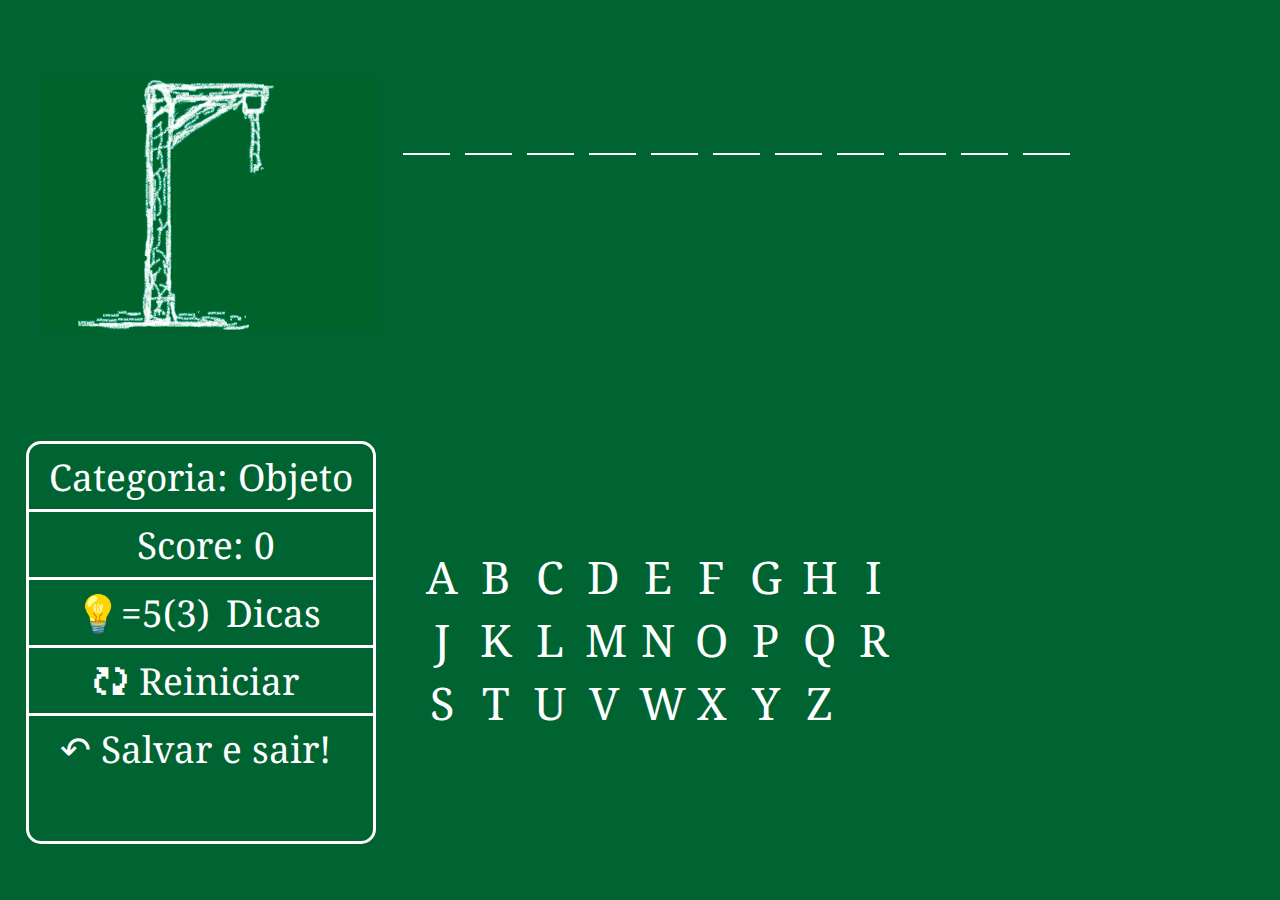
<file: jogo.html>
<!DOCTYPE html>
<html lang="en">

<head>
    <meta charset="UTF-8">
    <meta name="viewport" content="width=device-width, initial-scale=1.0">
    <link rel="shortcut icon" href="./img/fav-icon.png" type="image/x-icon">
    <title>Jogo Da Forca</title>

    <link rel="stylesheet" href="./css/jogo.css">

</head>

<body>
    <div class="container">
        <div class="display">

            <!-- Imagen da forca -->
            <div>
                <div id="image" class="displayImg"></div>
            </div>

            <!-- Tela/Visor do jogo -->
             <table id="visor"></table>

            <div id="visorDialogo" style="display: none;">
                <p id="frase" class="font"></p>
            </div>

        </div>

        <div class="display">

            <!-- Menu do jogo -->
            <div class="menu">
                <div id="menu-1">
                    <div class="apcao">
                        <p>Categoria:&nbsp;<p>
                        <p id="categoria"></p>
                    </div>
                
                    <div class="apcao">
                        <p>&nbsp;Score:&nbsp;
                        <p id="score"></p>
                        </p>
                    </div>
                
                    <div class="apcao">
                        <p>&#128161;=</p>
                        <p id="dica"></p>
                        (<p id="chances"></p>)
                        <button id="Pedirdica" class="buttonM" onclick="dicas('pedir')">&nbsp;Dicas</button>
                    </div>
                
                    <div class="apcao">
                        <button class="buttonM" onclick="reiniciar()">&#128472;&nbsp;Reiniciar&nbsp;</button>
                    </div>
                
                    <div class="apcao" style="border: transparent;">
                        <button class="buttonM" onclick="scoreload(),sair('M')">&#8630;&nbsp;Salvar e sair!&nbsp;</button>
                    </div>
                </div>

                <div id="menu-2" style="display: none;">
                    <div class="apcao">
                        <p>Opções<p>
                    </div>

                    <div class="apcao">
                        <button id="dica-1" class="buttonM" onclick="dicas('letra')">Letra</button>
                    </div>

                    <div class="apcao">
                        <button id="dica-2" class="buttonM" onclick="dicas('dica')">Caracteristicas</button>
                    </div>

                    <div class="apcao">
                        <button id="dica-3" class="buttonM" onclick="dicas('')">...</button>
                    </div>

                    <div class="apcao" style="border: transparent;">
                        <button class="buttonM" onclick="dicas('voltar')">&#8630;&nbsp;Voltar&nbsp;</button>
                    </div>
                </div>
            </div>

            <!-- Teclado/Alfabeto -->
            <div class="teclado">
                <div id="teclado">
                    <div id="teclas">
                        <button id="tecla-A" class="tecla" onclick="verificar('A')">A</button>
                        <button id="tecla-B" class="tecla" onclick="verificar('B')">B</button>
                        <button id="tecla-C" class="tecla" onclick="verificar('C')">C</button>
                        <button id="tecla-D" class="tecla" onclick="verificar('D')">D</button>
                        <button id="tecla-E" class="tecla" onclick="verificar('E')">E</button>
                        <button id="tecla-F" class="tecla" onclick="verificar('F')">F</button>
                        <button id="tecla-G" class="tecla" onclick="verificar('G')">G</button>
                        <button id="tecla-H" class="tecla" onclick="verificar('H')">H</button>
                        <button id="tecla-I" class="tecla" onclick="verificar('I')">I</button>
                    </div>

                    <div id="teclas">
                        <button id="tecla-J" class="tecla" onclick="verificar('J')">J</button>
                        <button id="tecla-K" class="tecla" onclick="verificar('K')">K</button>
                        <button id="tecla-L" class="tecla" onclick="verificar('L')">L</button>
                        <button id="tecla-M" class="tecla" onclick="verificar('M')">M</button>
                        <button id="tecla-N" class="tecla" onclick="verificar('N')">N</button>
                        <button id="tecla-O" class="tecla" onclick="verificar('O')">O</button>
                        <button id="tecla-P" class="tecla" onclick="verificar('P')">P</button>
                        <button id="tecla-Q" class="tecla" onclick="verificar('Q')">Q</button>
                        <button id="tecla-R" class="tecla" onclick="verificar('R')">R</button>
                    </div>

                    <div id="teclas">
                        <button id="tecla-S" class="tecla" onclick="verificar('S')">S</button>
                        <button id="tecla-T" class="tecla" onclick="verificar('T')">T</button>
                        <button id="tecla-U" class="tecla" onclick="verificar('U')">U</button>
                        <button id="tecla-V" class="tecla" onclick="verificar('V')">V</button>
                        <button id="tecla-W" class="tecla" onclick="verificar('W')">W</button>
                        <button id="tecla-X" class="tecla" onclick="verificar('X')">X</button>
                        <button id="tecla-Y" class="tecla" onclick="verificar('Y')">Y</button>
                        <button id="tecla-Z" class="tecla" onclick="verificar('Z')">Z</button>
                        <button class="tecla">&nbsp;</button>
                    </div>
                </div>
            </div>

            <div class="exibirDica">
                <div>
                    <p id="dica1"></p>
                </div>

                <div>
                    <p id="dica2"></p>
                </div>

                <div>
                    <p id="dica3"></p>
                </div>
            </div>
        </div>
    </div> 

    <!-- modal -->

    <div>
        <dialog id="dialogo" onclick="scoreload(),sair()">
            <h1 id="userNick"></h1>
        </dialog>
    </div>

    <!-- audios -->

    <audio autoplay loop>
        <source src="./mp3/musica-de-fundo.mp3" type="audio/mp3"/>
    </audio>
    
    <!-- script's -->

    <script src="./javascript/jogo.js"></script>

</body>

</html>
</file>
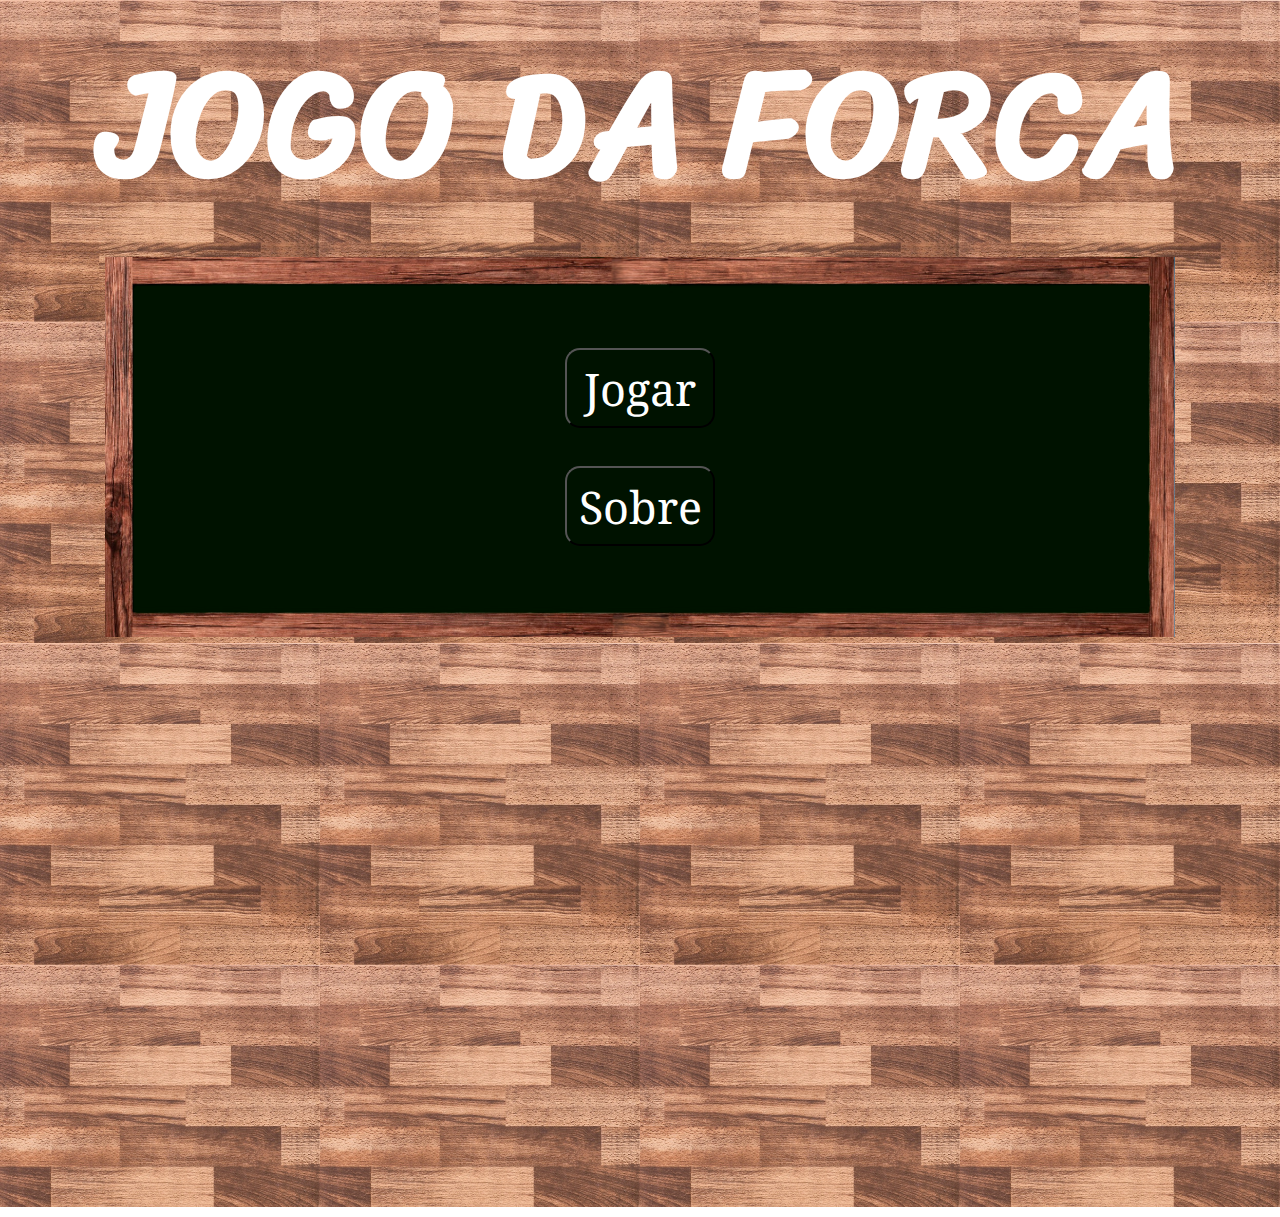
<file: menu.html>
<!DOCTYPE html>
<html lang="en">
<head>
    <meta charset="UTF-8">
    <meta name="viewport" content="width=device-width, initial-scale=1.0">
    <title>Jogo Da forca</title>

    <link rel="stylesheet" href="./css/menu.css">
    
</head>
<body>
    <div class="titulo">
        <h1>JOGO DA FORCA</h1>
    </div>
    <div class="container">
        <div class="quadro">
            <div class="buttons">
                <div>
                    <div>
                        <a href=""><button class="button">Jogar</button></a>
                    </div>
                    <br>
                    <div>
                        <a href="./sobre.html"><button class="button">Sobre</button></a>
                    </div>
                </div>
            </div>
        </div>
    </div>
</body>
</html>
</file>
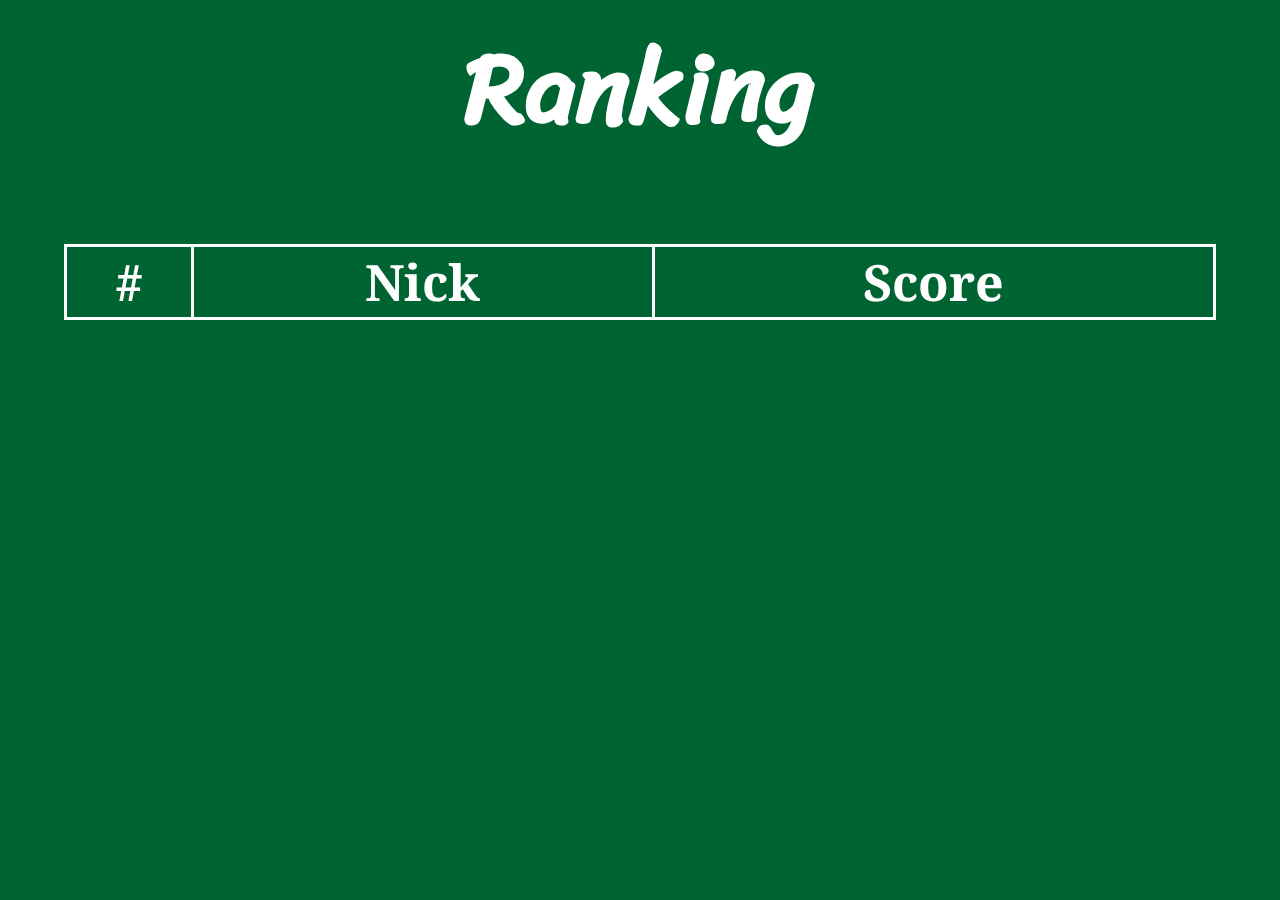
<file: ranking.html>
<!DOCTYPE html>
<html lang="en">

<head>
    <meta charset="UTF-8">
    <meta name="viewport" content="width=device-width, initial-scale=1.0">
    <link rel="shortcut icon" href="./img/fav-icon.png" type="image/x-icon">
    <title>Ranking - Jogo Da Forca</title>

    <link rel="stylesheet" href="./css/ranking.css">

</head>
<body onclick="sair()">
    <div>
        <h1 class="title">Ranking</h1>
    </div>

    <table>
        <thead>
            <th>#</th>
            <th>Nick</th>
            <th>Score</th>
        </thead>
    </table>

    <h3 id="menssage"></h3>

    <script src="./javascript/ranking.js"></script>
    
</body>
</html>
</file>
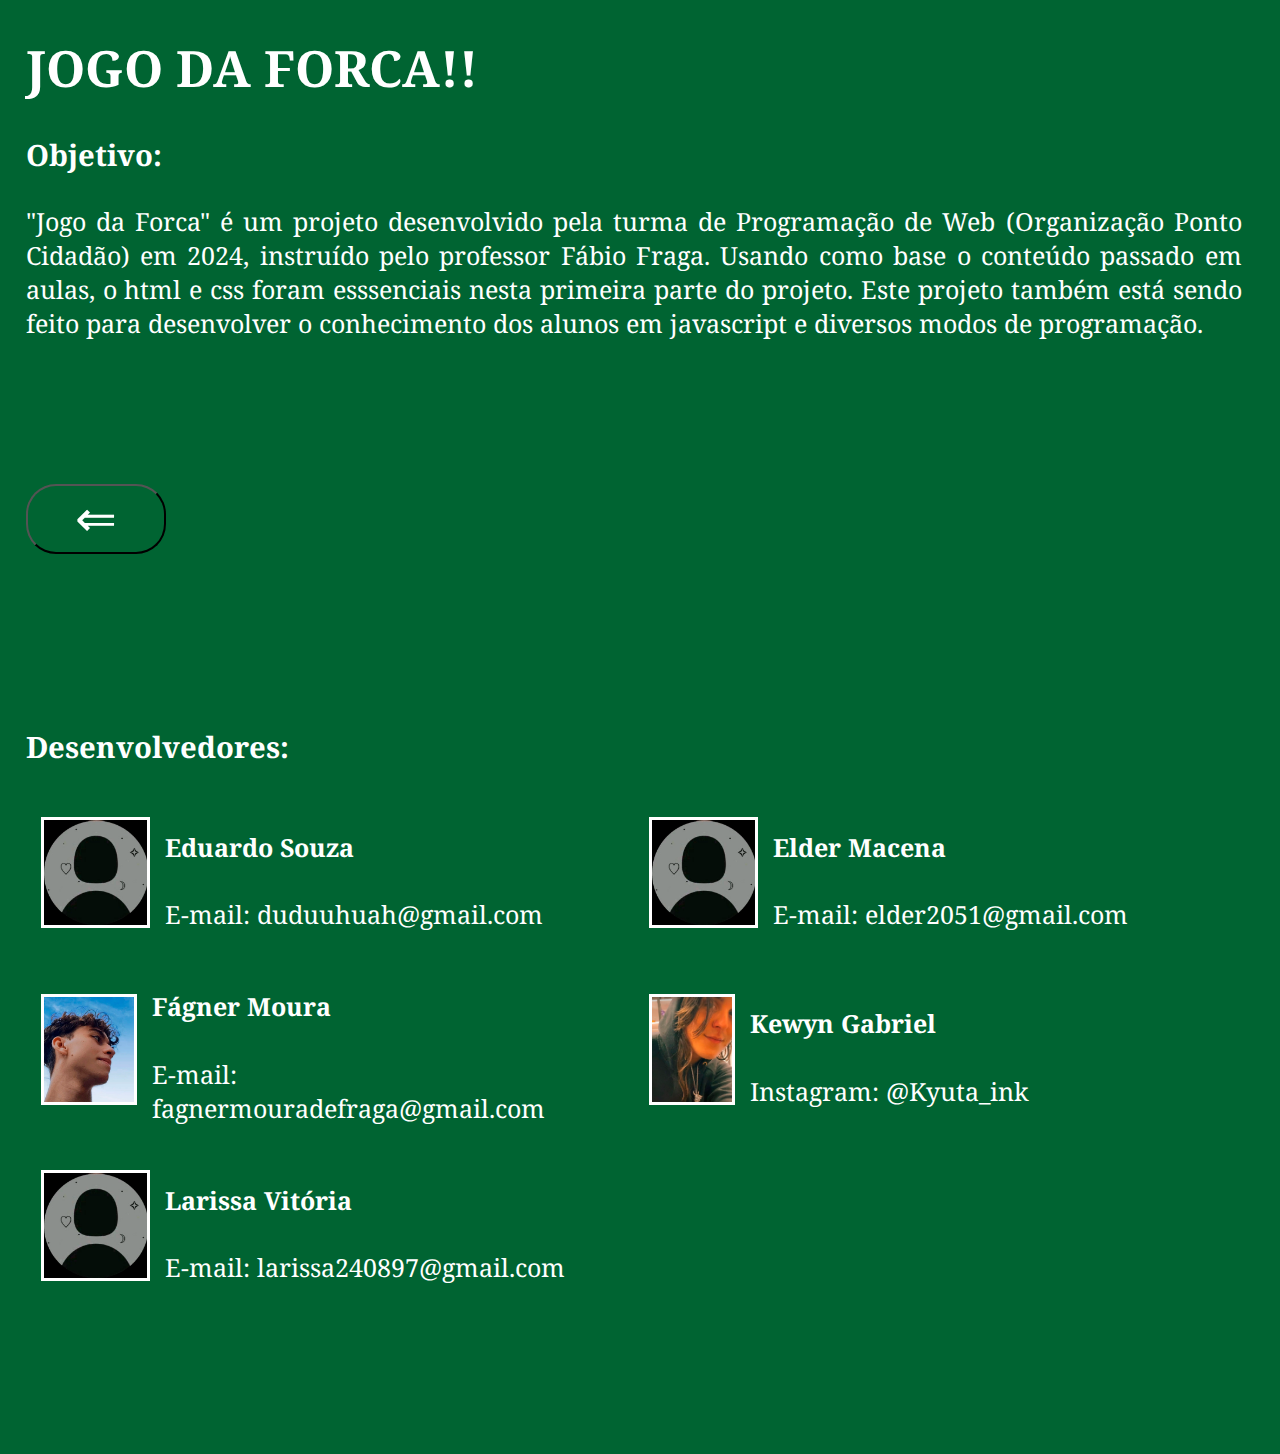
<file: sobre.html>
<!DOCTYPE html>
<html lang="en">

<head>
    <meta charset="UTF-8">
    <meta name="viewport" content="width=device-width, initial-scale=1.0">
    <link rel="shortcut icon" href="./img/fav-icon.png" type="image/x-icon">
    <title>Sobre - jogo Da Forca</title>

    <link rel="stylesheet" href="./css/sobre.css">

</head>

<body>
    <div class="topo">
        <div>
            <h1>JOGO DA FORCA!!</h1>
        </div>
        
        <div>
            <h3>Objetivo:</h3>
            
            <p>"Jogo da Forca" é um projeto desenvolvido pela turma de Programação de Web (Organização Ponto Cidadão) em 2024, 
                instruído pelo professor Fábio Fraga. Usando como base o conteúdo passado em aulas, 
                o html e css foram esssenciais nesta primeira parte do projeto. 
                Este projeto também está sendo feito para desenvolver o conhecimento dos alunos em javascript e diversos modos de programação.</p>
        </div>
    </div>

    <a href="./index.html"><button class="button">&#8656;</button></a>
    
    <div class="container">
        <div>
            <h3>Desenvolvedores:</h3>

            <div class="lin">
                <div id="Eduardo" class="devInfo">
                    <div>
                        <img class="devImg" src="./img/perfil.webp" alt="">
                    </div>
    
                    <div>
                        <h4>Eduardo Souza</h4>
                        <p>E-mail: duduuhuah@gmail.com</p>
                    </div>
                </div>
    
                <div id="Elder" class="devInfo">
                    <div>
                        <img class="devImg" src="./img/perfil.webp" alt="">
                    </div>
    
                    <div>
                        <h4>Elder Macena</h4>
                        <p>E-mail: elder2051@gmail.com</p>
                    </div>
                </div>
            </div>

            <div class="lin">
                <div id="fagner" class="devInfo">
                    <div>
                        <img class="devImg" src="./img/fagner.webp" alt="">
                    </div>
    
                    <div>
                        <h4>Fágner Moura</h4>
                        <p>E-mail: fagnermouradefraga@gmail.com</p>
                    </div>
                </div>
    
                <div id="Kewyn" class="devInfo">
                    <div>
                        <img class="devImg" src="./img/kewyn.webp" alt="">
                    </div>
    
                    <div>
                        <h4>Kewyn Gabriel</h4>
                        <p>Instagram: @Kyuta_ink</p>
                    </div>
                </div>
            </div>

            <div class="lin" >
                <div id="larissa" class="devInfo">
                    <div>
                        <img class="devImg" src="./img/perfil.webp" alt="">
                    </div>
    
                    <div>
                        <h4>Larissa Vitória</h4>
                        <p>E-mail: larissa240897@gmail.com</p>
                    </div>
                </div> 
            </div>
        </div>
    </div>
</body>

</html>
</file>
<file: css/jogo.css>
@import url(https://fonts.googleapis.com/css2?family=Sriracha&display=swap);
@import url(https://fonts.googleapis.com/css2?family=Noto+Serif:ital,wght@0,100..900;1,100..900&display=swap);
@import url(https://fonts.googleapis.com/css2?family=Shadows+Into+Light&display=swap);


body {
    height: 98vh;
    display: flex;
    justify-content: center;
    align-items: center;
    background-color: #006432;
    color: white;
    margin: 0px;
}

.container {
    height: 90%;
    width: 96%;
    display: flex;
    justify-content: center;
    align-items: center;
    flex-direction: column;
}

.display {
    height: 100%;
    width: 100%;
    display: inline-flex;
}

.displayImg {
    height: 292px;
    width: 340px;
    background-image: url(../img/forca-0.webp);
    background-size: contain;
    background-repeat: no-repeat;
    background-position: center;
    margin-left: 15px;
    margin-top: 15px;
}

table {
    flex-direction: column;
    margin-top: 40px;
}

.palavra-secreta {
    display: inline-flex;
    align-items: center;
    margin-left: 20px;  
}

.letras {
    height: 65px;
    width: 45px;
    font-family: "Sriracha", cursive;
    font-size: 40px;
    text-align: center;
    border-bottom: 2px solid white;
    margin-right: 15px;
}

.menu {
    height: 100%;
    width: 28%;
    display: flex;
    align-items: center;
    flex-direction: column;
    font-family: "Noto Serif", serif;
    font-size: 37px;
    border: 3px solid;
    border-radius: 15px;
}
.apcao {
    height: 65px;
    width: 100%;
    display: inline-flex;
    align-items: center;
    justify-content: center;
    border-bottom: 3px solid;
}

.font {
    display: inline-flex;
    align-items: center;
    justify-content: center;
    font-family: "Noto Serif", serif;
    font-size: 50px;
    margin-left: 40px;
}

.buttonM {
    align-items: center;
    font-family: "Noto Serif", serif;
    font-size: 37px;
    color: white;
    border: transparent;
    background-color: transparent;
    cursor: pointer;
}
.buttonM:hover {
    transform: scale(1.2);
}

.teclado {
    height: 100%;
    width: 50%;
    display: flex;
    align-items: center;
    justify-content: center;
    margin-left: -25px;

}
.tecla {
    width: 50px;
    text-align: center;
    font-family: "Noto Serif", serif;
    font-size: 45px;
    color: white;
    border: transparent;
    background-color: transparent;
    cursor: pointer;
}
.tecla:hover {
    transform: scale(1.5);
}

#dialogo {
    border: transparent;
    height: 600px;
    width: 915px;
    background-image: url(../img/certificado.webp);
    background-position: center;
    background-size: contain;
    background-repeat: no-repeat;
}

#userNick {
    text-align: center;
    margin-top: 210px;
    font-family: "Shadows Into Light", cursive;
    font-size: 50px;
}

.dica{
    height: 50px;
    width: 200px;
    display: inline-flex;
    align-items: center;
    justify-content: right;
    font-family: "Noto Serif", serif;
    font-size: 40px;
    margin-top: -280px;
    margin-left: 150px;
}

.exibirDica {
    width: 200px;
    font-size: 20px;
    margin-left: -15px;
    margin-top: -15px;
}
</file>
<file: css/menu.css>
@import url(https://fonts.googleapis.com/css2?family=Sriracha&display=swap);
@import url(https://fonts.googleapis.com/css2?family=Noto+Serif:ital,wght@0,100..900;1,100..900&display=swap);


body{
    height: 100vh;
    background-image: url(../img/fundo.webp);
    background-size: 25%;
    margin: 0%;
}

.container{
    height: 100%;
    display: flex;
    flex-direction: column;
    align-items: center;
}

.titulo{
    font-family: "Sriracha", cursive;
    font-size: 75px;
    color: white;
    text-align: center;
    margin-top: -110px;
    margin-bottom: -50px;
}

.quadro{
    height: 350px;  
    width: 1040px; 
    align-items: center;
    justify-content: center;
    display: inline-flex;
    background-image: url(../img/quadro.webp);
    background-repeat: no-repeat;
    background-size:cover;
    margin-top: -50px;
    padding: 15px;
}

.button{
    height: 80px;
    width: 150px;
    background-color: transparent;
    border-radius: 15px;
    font-family: "Noto Serif", serif;
    font-size: 45px;
    color: white;
    cursor: pointer;
    margin: 10px;
}

.button:hover{
    transform: scale(1.1);
}

.font {
    height: 40px;
    color: white;
    background-color: transparent;
    border: 2px transparent;
    border-bottom: 2px solid;
    border-radius: 5px;
    display: inline-flex;
    font-family: "Noto Serif", serif;
    font-size: 25px;
    margin: 0px;
    padding: 0px;
}
.font:hover {
    transform: scale(1.2);
    color: gray;
}

.font2 {
    height: 40px;
    color: white;
    background-color: transparent;
    display: inline-flex;
    font-family: "Noto Serif", serif;
    font-size: 25px;
    margin: 0px;
    padding: 0px;
    border: 2px transparent;
    margin-top: -5px;
    justify-content: center;
    align-items: center;
    text-align: center;
}
.left {
    height: 92%;
    width: 31%;
    margin: 0px;
    margin-left: 20px;
    border: 1px solid transparent;
}
.center {
    height: 92%;
    width: 33%;
    display: flex;
    flex-direction: column;
    text-align: center;
    justify-content: center;
    margin: 0px;
    border: 1px solid transparent;
}
.right {
    height: 92%;
    width: 31%;
    text-align: right;
    margin: 0px;
    margin-right: 15px;
    border: 1px solid transparent;
}
.top {
    height: 80%;
    width: 98%;
    border: 1px solid transparent;
}

.botton {
    height: 20%;
    width: 98%;
    border: 1px solid transparent;
    justify-items:auto;
}
</file>
<file: css/ranking.css>
@import url(https://fonts.googleapis.com/css2?family=Sriracha&display=swap);
@import url(https://fonts.googleapis.com/css2?family=Noto+Serif:ital,wght@0,100..900;1,100..900&display=swap);



body {
    height: 100vh;
    background-color: #006432;
    display: flex;
    flex-direction: column;
    align-items: center;
    margin: 0px;
    
}

.title {
    font-family: "Sriracha", cursive;
    font-size: 100px;
    color: white;
    text-align: center;
    margin-top: 0px;
}

table {
    width: 90%;
    font-family: "Noto Serif", serif;
    font-size: 50px;
    color: white;
    border: 3px solid;
    border-collapse: collapse;
}

th,td {
    border: 3px solid;
    text-align: center;
}
</file>
<file: css/sobre.css>
@import url(https://fonts.googleapis.com/css2?family=Noto+Serif:ital,wght@0,100..900;1,100..900&display=swap);



body {
    height: 100vh;
    background-color: #006432;
    font-family: "Noto Serif", serif;
    font-size: 25px;
    color: white;
    margin-left: 2%;
    margin-right: 3%;
}

.topo {
    text-align: justify;
    width: 100%;
    height: 50%;
}

.container {
    height: 100%;
    width: 100%;
    display: flex;
    justify-content: center;
    align-items: center;
}
.lin {
    width:100%;
    display:inline-flex;
    align-items:center;
    justify-content: center;
}
.devInfo {
    width:100%;
    display: inline-flex;
    align-items:center;
}
.devImg {
    height: 105px;
    border: solid;
    margin: 15px;
}

button {
    height: 70px;
    width: 140px;
    border-radius: 30px;
    background-color: transparent;
    font-size: 50px;
    text-align: center;
    color: white;
    cursor: pointer;

}
.button:hover{
    transform: scale(1.1);
}
</file>
